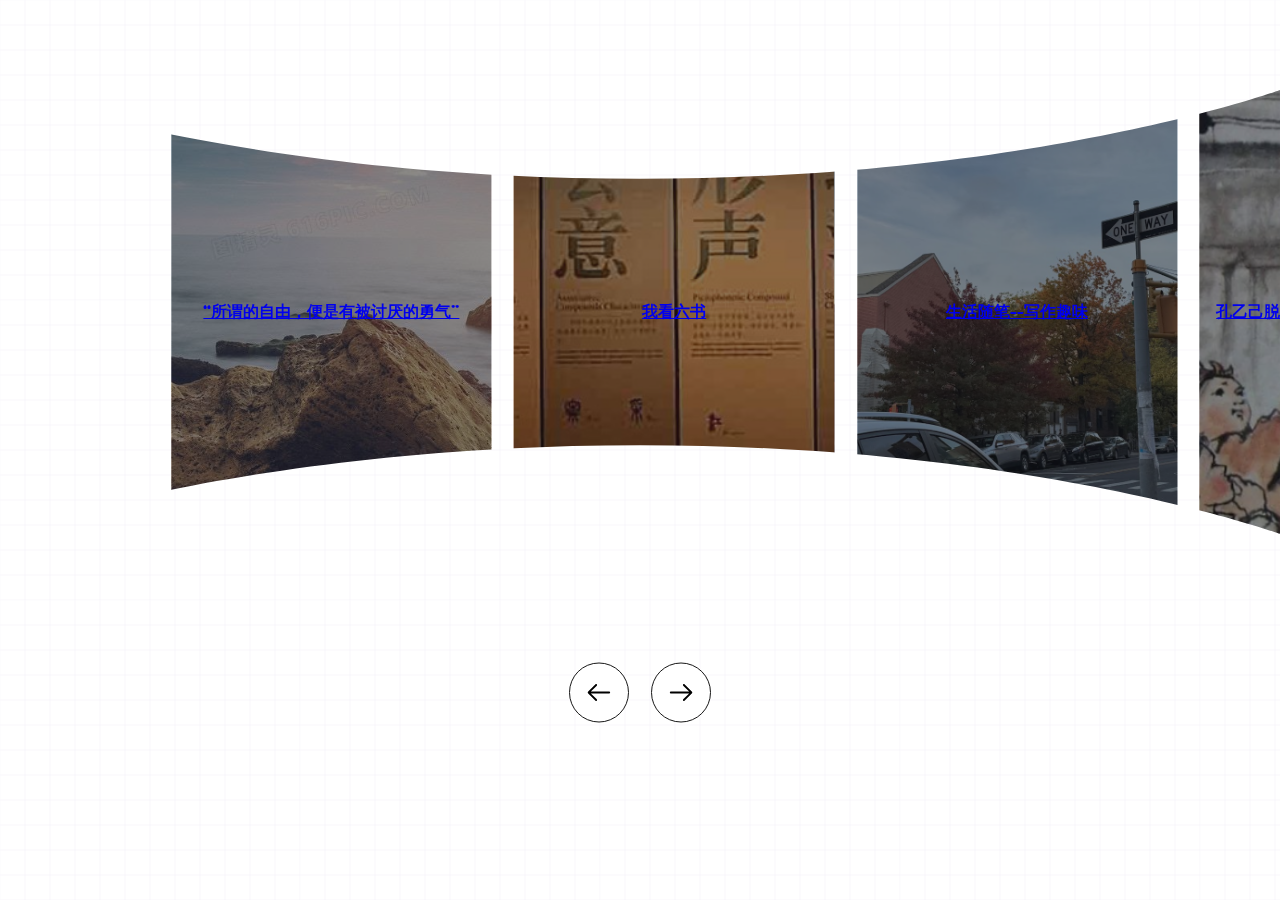
<file: index.html>
<!DOCTYPE html>
<html lang="en">

<head>
    <meta charset="UTF-8">
    <meta name="viewport" content="width=device-width, initial-scale=1.0">
    <title>Document</title>
    <link rel="stylesheet" href="style.css">
</head>

<body>

    <div id="banner">
        <div class="img-list img-wrapper">
            <div class="img-box">
                <div class="info">
                    <a href="#" onclick="window.open('https://sites.google.com/schools.nyc.gov/yiwuyishi-chinese-website/%E6%96%87%E7%AB%A0%E6%95%99%E8%82%B2/%E6%89%80%E8%B0%93%E7%9A%84%E8%87%AA%E7%94%B1%E4%BE%BF%E6%98%AF%E6%9C%89%E8%A2%AB%E8%AE%A8%E5%8E%8C%E7%9A%84%E5%8B%87%E6%B0%94', '_blank'); return false;">
                        <h3>“所谓的自由，便是有被讨厌的勇气”</h3>
                    </a>
                </div>
                <a href="https://sites.google.com/schools.nyc.gov/yiwuyishi-chinese-website/%E6%96%87%E7%AB%A0%E6%95%99%E8%82%B2/%E6%89%80%E8%B0%93%E7%9A%84%E8%87%AA%E7%94%B1%E4%BE%BF%E6%98%AF%E6%9C%89%E8%A2%AB%E8%AE%A8%E5%8E%8C%E7%9A%84%E5%8B%87%E6%B0%94" target="_blank" rel="noopener noreferrer">
                <img src="./asset/image/Caourage.jpg" alt="">
                </a>
            </div>
            
            <div class="img-box">
                <div class="info">
                    <a href="#" onclick="window.open('https://sites.google.com/schools.nyc.gov/yiwuyishi-chinese-website/%E6%96%87%E7%AB%A0%E6%95%99%E8%82%B2/%E4%B8%8D%E8%A6%81%E9%9D%A2%E5%8C%85%E8%A6%81%E5%90%8D%E7%89%87-%E6%8A%9B%E5%BC%80%E7%9C%BC%E5%89%8D%E7%9F%AD%E6%9A%82%E7%9A%84%E5%88%A9%E7%9B%8A%E4%BD%A0%E6%9B%B4%E8%83%BD%E5%BE%97%E5%88%B0%E4%BD%A0%E6%89%80%E6%B8%B4%E6%9C%9B%E7%9A%84', '_blank'); return false;">
                    <h3>“不要面包要名片”</h3>
                    </a>
                </div>
                <a href="https://sites.google.com/schools.nyc.gov/yiwuyishi-chinese-website/%E6%96%87%E7%AB%A0%E6%95%99%E8%82%B2/%E4%B8%8D%E8%A6%81%E9%9D%A2%E5%8C%85%E8%A6%81%E5%90%8D%E7%89%87-%E6%8A%9B%E5%BC%80%E7%9C%BC%E5%89%8D%E7%9F%AD%E6%9A%82%E7%9A%84%E5%88%A9%E7%9B%8A%E4%BD%A0%E6%9B%B4%E8%83%BD%E5%BE%97%E5%88%B0%E4%BD%A0%E6%89%80%E6%B8%B4%E6%9C%9B%E7%9A%84" target="_blank" rel="noopener noreferrer">
                <img src="./asset/image/Bread.png" alt="">
                </a>
            </div>
            
            <div class="img-box">
                <div class="info">
                    <a href="#" onclick="window.open('https://sites.google.com/schools.nyc.gov/yiwuyishi-chinese-website/%E6%96%87%E7%AB%A0%E6%95%99%E8%82%B2/%E7%94%9F%E6%B4%BB%E9%9A%8F%E7%AC%94-%E5%86%99%E4%BD%9C%E8%B6%A3%E5%91%B3', '_blank'); return false;">
                    <h3>生活随笔--写作趣味</h3>
                    </a>
                </div>
                <a href="https://sites.google.com/schools.nyc.gov/yiwuyishi-chinese-website/%E6%96%87%E7%AB%A0%E6%95%99%E8%82%B2/%E7%94%9F%E6%B4%BB%E9%9A%8F%E7%AC%94-%E5%86%99%E4%BD%9C%E8%B6%A3%E5%91%B3" target="_blank" rel="noopener noreferrer">
                <img src="./asset/image/Live'.jpg" alt="">
                </a>
            </div>
            
            <div class="img-box">
                <div class="info">
                    <a href="#" onclick="window.open('https://sites.google.com/schools.nyc.gov/yiwuyishi-chinese-website/%E6%96%87%E7%AB%A0%E6%95%99%E8%82%B2/%E5%AD%94%E4%B9%99%E5%B7%B1%E8%84%B1%E4%B8%8D%E4%B8%8B%E7%9A%84%E9%95%BF%E8%A1%AB%E4%BD%A0%E4%B9%9F%E4%BC%9A%E8%84%B1%E4%B8%8D%E4%B8%8B%E5%90%97', '_blank'); return false;">
                    <h3>孔乙己脱不下的“长衫”,你也会脱不下吗?</h3>
                    </a>
                </div>
                <a href="https://sites.google.com/schools.nyc.gov/yiwuyishi-chinese-website/%E6%96%87%E7%AB%A0%E6%95%99%E8%82%B2/%E5%AD%94%E4%B9%99%E5%B7%B1%E8%84%B1%E4%B8%8D%E4%B8%8B%E7%9A%84%E9%95%BF%E8%A1%AB%E4%BD%A0%E4%B9%9F%E4%BC%9A%E8%84%B1%E4%B8%8D%E4%B8%8B%E5%90%97" target="_blank" rel="noopener noreferrer">
                <img src="./asset/image/long-gown.png" alt="">
                </a>
            </div>
            
            <div class="img-box">
                <div class="info">
                    <a href="#" onclick="window.open('https://sites.google.com/schools.nyc.gov/yiwuyishi-chinese-website/%E6%96%87%E7%AB%A0%E6%95%99%E8%82%B2/%E7%9F%AD%E7%AF%87%E5%B0%8F%E8%AF%B4-%E7%94%B5%E8%AF%9D', '_blank'); return false;">
                    <h3>短篇小说--电话</h3>
                    </a>
                </div>
                <a href="https://sites.google.com/schools.nyc.gov/yiwuyishi-chinese-website/%E6%96%87%E7%AB%A0%E6%95%99%E8%82%B2/%E7%9F%AD%E7%AF%87%E5%B0%8F%E8%AF%B4-%E7%94%B5%E8%AF%9D" target="_blank" rel="noopener noreferrer">
                <img src="./asset/image/Call.jpg" alt="">
                </a>
            </div>
            
            <div class="img-box">
                <div class="info">
                    <a href="#" onclick="window.open('https://sites.google.com/schools.nyc.gov/yiwuyishi-chinese-website/%E6%96%87%E7%AB%A0%E6%95%99%E8%82%B2/%E8%AF%AD%E8%A8%80%E6%9C%89%E6%84%9F', '_blank'); return false;">
                    <h3>语言有感</h3>
                    </a>
                </div>
                <a href="https://sites.google.com/schools.nyc.gov/yiwuyishi-chinese-website/%E6%96%87%E7%AB%A0%E6%95%99%E8%82%B2/%E8%AF%AD%E8%A8%80%E6%9C%89%E6%84%9F" target="_blank" rel="noopener noreferrer">
                <img src="./asset/image/Language.jpg" alt="">
                </a>
            </div>
            <div class="img-box">
                <div class="info">
                    <a href="#" onclick="window.open('https://sites.google.com/schools.nyc.gov/yiwuyishi-chinese-website/%E6%96%87%E7%AB%A0%E6%95%99%E8%82%B2/%E5%BF%86%E5%BC%83%E8%A1%A3', '_blank'); return false;">
                    <h3>忆弃衣</h3>
                    </a>
                </div>
                <a href="https://sites.google.com/schools.nyc.gov/yiwuyishi-chinese-website/%E6%96%87%E7%AB%A0%E6%95%99%E8%82%B2/%E5%BF%86%E5%BC%83%E8%A1%A3" target="_blank" rel="noopener noreferrer">
                <img src="./asset/image/Uniform.png" alt="">
                </a>
            </div>
            <div class="img-box" id="last-img-box">
                <div class="info">
                    <a href="#" onclick="window.open('https://sites.google.com/schools.nyc.gov/yiwuyishi-chinese-website/%E6%96%87%E7%AB%A0%E6%95%99%E8%82%B2/%E6%88%91%E7%9C%8B%E5%85%AD%E4%B9%A6', '_blank'); return false;">
                    <h3>我看六书</h3>
                    </a>
                </div>
                <a href="https://sites.google.com/schools.nyc.gov/yiwuyishi-chinese-website/%E6%96%87%E7%AB%A0%E6%95%99%E8%82%B2/%E6%88%91%E7%9C%8B%E5%85%AD%E4%B9%A6" target="_blank" rel="noopener noreferrer">
                <img src="./asset/image/liushu.jpg" alt="">
                </a>
            </div>
        </div>
    </div>
    <div class="btn-group">
        <button class="last btn">
            <svg t="1686471404424" class="icon left" viewBox="0 0 1024 1024" version="1.1"
                xmlns="http://www.w3.org/2000/svg" p-id="2373" width="128" height="128">
                <path
                    d="M862.485 481.154H234.126l203.3-203.3c12.497-12.497 12.497-32.758 0-45.255s-32.758-12.497-45.255 0L135.397 489.373c-12.497 12.497-12.497 32.758 0 45.254l256.774 256.775c6.249 6.248 14.438 9.372 22.627 9.372s16.379-3.124 22.627-9.372c12.497-12.497 12.497-32.759 0-45.255l-203.3-203.301h628.36c17.036 0 30.846-13.81 30.846-30.846s-13.81-30.846-30.846-30.846z"
                    fill="" p-id="2374"></path>
            </svg>
        </button>
        <button class="next btn">
            <svg t="1686471404424" class="icon right" viewBox="0 0 1024 1024" version="1.1"
                xmlns="http://www.w3.org/2000/svg" p-id="2373" width="128" height="128">
                <path
                    d="M862.485 481.154H234.126l203.3-203.3c12.497-12.497 12.497-32.758 0-45.255s-32.758-12.497-45.255 0L135.397 489.373c-12.497 12.497-12.497 32.758 0 45.254l256.774 256.775c6.249 6.248 14.438 9.372 22.627 9.372s16.379-3.124 22.627-9.372c12.497-12.497 12.497-32.759 0-45.255l-203.3-203.301h628.36c17.036 0 30.846-13.81 30.846-30.846s-13.81-30.846-30.846-30.846z"
                    fill="" p-id="2374"></path>
            </svg>
        </button>
    </div>
    <script>
        const imgListOne = document.querySelector('.img-list')
        // 获取图片类数组，并将其转化为数组
        let imgBoxList = Array.prototype.slice.call(document.querySelectorAll('.img-list .img-box'))
        const imgBoxCount = imgBoxList.length
        const root = document.documentElement;
        const btnGroup = document.querySelector('.btn-group')
        const lastBtn = document.querySelector('.last')
        const nextBtn = document.querySelector('.next')
        const lastImgBox = document.getElementById('last-img-box')

        // 获取--post-spacing和--post-size的值
        const postSpacing = Number(getComputedStyle(root).getPropertyValue('--post-spacing').replace("vw", ""));
        const postSize = Number(getComputedStyle(root).getPropertyValue('--post-size').replace("vw", ""));

        // 根据图片的数量动态获取img-list的宽度
        let imgListLength = (postSize + postSpacing) * imgBoxCount
        console.log(imgListLength);
        // 根据图片的数量动态获取img-box的宽度
        const imgBoxLength = postSize + postSpacing

        let index = 0
        let indexOne = 1
        let timer = null
        let animationTime = 0.5

        // 初始化数组中元素的的顺序，将最后一张图片放在第一位与html部分图片展示位置一致
        imgBoxList.unshift(imgBoxList.pop())
        // 设置imgListOne动画时间
        imgListOne.style.transition = animationTime + 's ease'
        // 设置按钮出现时间
        setTimeout(function () {
            btnGroup.style.opacity = '1'
            btnGroup.style.bottom = '5%'
        }, animationTime * 1000)
        // 点击事件
        function cilckFun(flag) {
            //下一张 next
            if (flag == 'next') {
                index--
                console.log(index);
                // 因为右边没有显示的图片比较多，所以可以直接先整体向左移动
                imgListOne.style.left = imgBoxLength * index + "vw";
                setTimeout(function () {
                    imgListOne.style.transition = 'none'
                    // 当点击下一个累计达到图片数量时，相当于要回到原点，则重置变量和位置
                    if (Math.abs(index) == imgBoxCount) {
                        index = 0
                        imgListOne.style.left = 0
                        imgBoxList.forEach(item => {
                            if (item.id == 'last-img-box') {
                                item.style.transform = `translateX(-214.24vw)`
                            } else {
                                item.style.transform = 'none'
                            }
                        });
                    } else {
                        // 当第一张图片为last-img-box时，说明已经跑完了一轮，则将其放在最后的位置，初始状态其为-160.68vw
                        if (imgBoxList[0].id == 'last-img-box') {
                            lastImgBox.style.transition = 'none'
                            lastImgBox.style.transform = 'translateX(0px)'
                        } else if (index >= 0) {
                            /*  
                                这种情况是为了解决在点击完第last，再点击next时造成的bug问题，其实就是回退，再点击last之前
                                没有加transform属性，点击last以后则添加了transform属性，再次点击next按钮后应该不加transform
                            */
                            imgBoxList[0].style.transform = 'none'
                        } else {
                            // 正常情况下，点击next，则将最左侧的图片移到最后
                            imgBoxList[0].style.transform = 'translateX(214.24vw)'
                        }
                    }
                    // 模拟移动情况，将最左侧的图片（元素）移动到最后
                    imgBoxList.push(imgBoxList.shift())
                }, animationTime * 1000)
            } else {
                // 上一张 last
                index++
                console.log(index);
                // 模拟移动情况，把最右侧的图片（元素）移动到最前
                imgBoxList.unshift(imgBoxList.pop())
                // 因为左侧图片只会有一张，所以需要先移动图片到左侧，再进行imgListOne的移到
                if (imgBoxList[0].id == 'last-img-box' && index != 0) {
                    // 当第一张图片为last-img-box时，说明已经跑完了一轮，此时相对于一开始的位置为-321.36vw
                    imgBoxList[0].style.transform = 'translateX(-428.48vw)'
                } else if (index < 0) {
                    // 这种情况与点击next按钮出现的回退现象一致
                    imgBoxList[0].style.transform = 'none'
                } else {
                    // 正常情况下，点击last，则将最右侧的图片移到最前
                    imgBoxList[0].style.transform = 'translateX(-214.24vw)'
                }
                imgListOne.style.left = imgBoxLength * index + "vw";
                lastImgBox.style.transition = 'none'
                // 当点击下一个累计达到图片数量时，相当于要回到原点，则重置变量和位置
                if (Math.abs(index) == imgBoxCount) {
                    index = 0
                    setTimeout(function () {
                        imgListOne.style.transition = 'none'
                        imgListOne.style.left = 0
                        imgBoxList.forEach(item => {
                            if (item.id == 'last-img-box') {
                                item.style.transform = 'translateX(-214.24vw)'
                            } else {
                                item.style.transform = 'none'
                            }
                        });
                    }, animationTime * 1000)
                }
            }
            imgListOne.style.transition = animationTime + 's ease'
        }

        //节流函数
        function throttle(fn, delay) {
            return function () {
                if (timer) {
                    return
                }
                fn.apply(this, arguments)
                timer = setTimeout(() => {
                    timer = null
                }, delay)
            }
        }

        nextBtn.onclick = throttle(() => cilckFun('next'), animationTime * 1000);

        lastBtn.onclick = throttle(() => cilckFun('last'), animationTime * 1000);
    </script>
</body>

</html>
</file>
<file: style.css>
@font-face {
  font-family: Millik;
  font-weight: 700;
  src: url(./asset/font/Millik.c3f91cb.ttf) format("truetype");
  text-rendering: optimizeLegibility;
}

:root {
  --post-spacing: 1.78vw;
  --post-size: 25vw;
  --mask-size: 100vw;
}

* {
  padding: 0;
  margin: 0;
  font-family: Millik, Arial, sans-serif;
  font-size: 62.5%;
  -ms-text-size-adjust: 100%;
  -webkit-text-size-adjust: 100%;
  -moz-osx-font-smoothing: grayscale;
  -webkit-font-smoothing: antialiased;
  -webkit-box-sizing: border-box;
          box-sizing: border-box;
}

body {
  background: #fff;
  background-image: url(./asset/image/grid.svg);
  background-repeat: repeat;
  background-size: 300px 300px;
}

.title {
  position: absolute;
  left: 50%;
  top: 5%;
  -webkit-transform: translate(-50%, -5%);
          transform: translate(-50%, -5%);
}

.title p {
  font-size: 4rem;
  font-weight: 800;
  white-space: nowrap;
}

#banner {
  overflow: hidden;
  position: relative;
  width: 100vw;
  height: calc(var(--post-size) / 0.72);
  -webkit-mask: url([data-uri]);
          mask: url([data-uri]);
  -webkit-mask-repeat: no-repeat;
          mask-repeat: no-repeat;
  -webkit-mask-position: center;
          mask-position: center;
  -webkit-mask-size: var(--mask-size);
          mask-size: var(--mask-size);
  position: absolute;
  top: 10%;
}

#banner .img-wrapper {
  display: -webkit-box;
  display: -ms-flexbox;
  display: flex;
  position: absolute;
  width: 100%;
  float: left;
  height: calc(var(--post-size) / 0.72);
  -webkit-transform: translate(13.39vw, 0);
          transform: translate(13.39vw, 0);
  -webkit-animation: admission 1.5s;
          animation: admission 1.5s;
}

#banner .img-wrapper .img-box {
  height: 100%;
  display: inline-block;
  margin-right: var(--post-spacing);
  position: relative;
  cursor: pointer;
}

#banner .img-wrapper .img-box .info {
  position: absolute;
  display: -webkit-box;
  display: -ms-flexbox;
  display: flex;
  -webkit-box-orient: vertical;
  -webkit-box-direction: normal;
      -ms-flex-direction: column;
          flex-direction: column;
  -webkit-box-pack: center;
      -ms-flex-pack: center;
          justify-content: center;
  left: 0;
  top: 0;
  height: 100%;
  width: 100%;
  background: rgba(23, 23, 23, 0.5);
  text-align: center;
  color: #fff9f1;
  font-size: 4rem;
}

#banner .img-wrapper .img-box img {
  width: var(--post-size);
  height: 100%;
  -o-object-position: center;
     object-position: center;
  -o-object-fit: cover;
     object-fit: cover;
}

#banner .img-wrapper .img-box:last-child {
  -webkit-transform: translate(-160.68vw, 0);
          transform: translate(-160.68vw, 0);
}

.btn-group {
  height: 15vh;
  position: absolute;
  left: 50%;
  bottom: 0%;
  -webkit-transform: translate(-50%, -50%);
          transform: translate(-50%, -50%);
  -webkit-transition: 1s;
  transition: 1s;
  opacity: 0;
}

.btn-group .btn {
  width: 60px;
  height: 60px;
  border-radius: 50%;
  border: 1px solid #171717;
  background-color: #fff;
  margin: 10px;
  cursor: pointer;
  -webkit-transition: 0.4s;
  transition: 0.4s;
  -webkit-box-sizing: border-box;
          box-sizing: border-box;
}

.btn-group .btn:hover {
  -webkit-transform: scale(1.2);
          transform: scale(1.2);
  background-color: #000;
}

.btn-group .btn:hover .icon {
  fill: #fff;
}

.btn-group .btn .icon {
  width: 30px;
  height: 30px;
}

.btn-group .btn .right {
  -webkit-transform: rotate(180deg);
          transform: rotate(180deg);
}

.img-list {
  left: 0;
}

@-webkit-keyframes admission {
  0% {
    -webkit-transform: translate(140vw, 0);
            transform: translate(140vw, 0);
  }
  100% {
    -webkit-transform: translate(13.39vw, 0);
            transform: translate(13.39vw, 0);
  }
}

@keyframes admission {
  0% {
    -webkit-transform: translate(140vw, 0);
            transform: translate(140vw, 0);
  }
  100% {
    -webkit-transform: translate(13.39vw, 0);
            transform: translate(13.39vw, 0);
  }
}
/*# sourceMappingURL=style.css.map */
</file>
